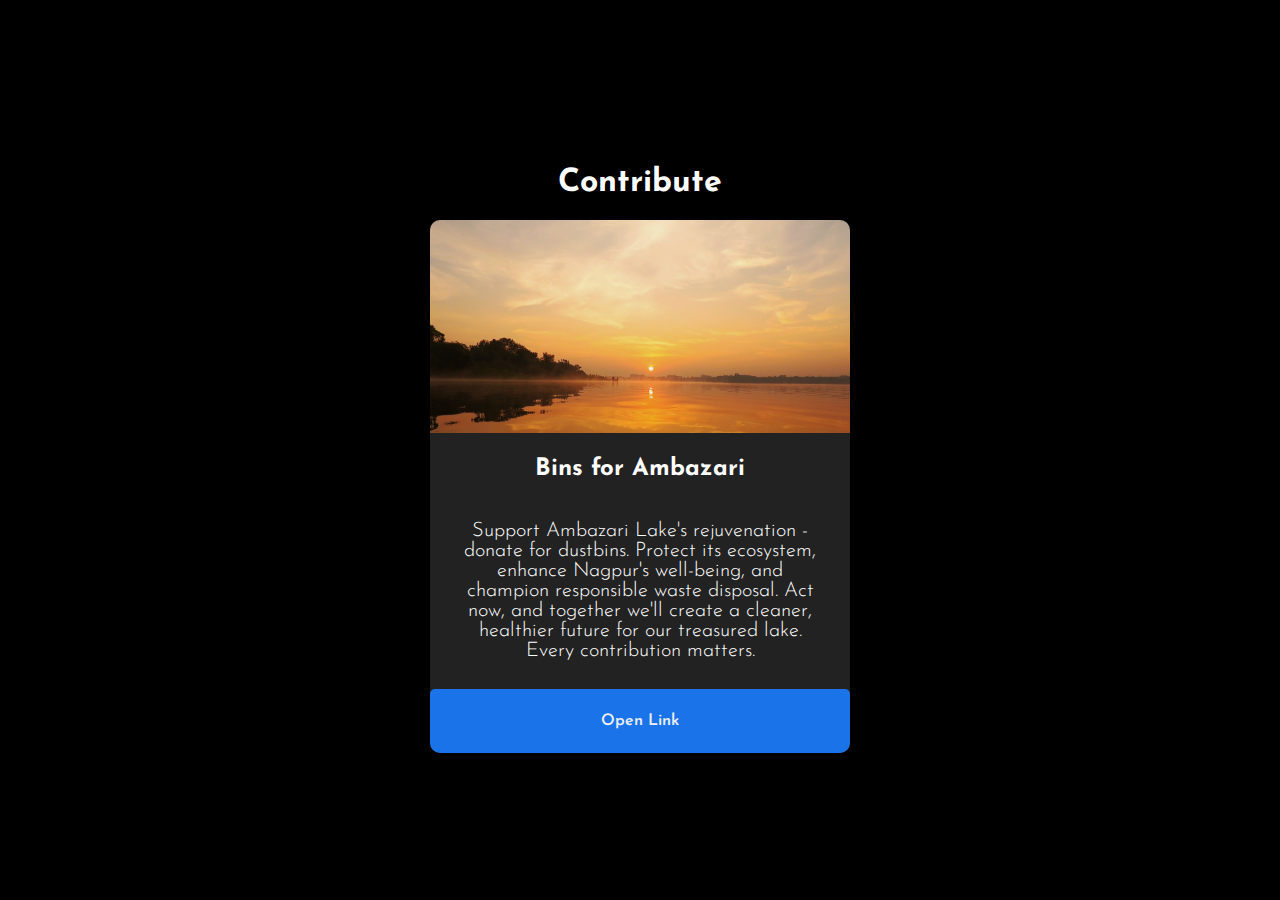
<file: contribute.html>
<!DOCTYPE html>
<html lang="en">

<head>
    <meta charset="UTF-8">
    <meta name="viewport" content="width=device-width, initial-scale=1.0">
    <link rel="stylesheet" href="/styles/styles.css">
    <link rel="stylesheet" href="/styles/contribute.css">
    <script defer src="/scripts/script.js"></script>
</head>

<body>
    <main>
        <h1 class="title">Contribute</h1>
        <div class="charity-tile">
            <div class="charity-image-container">
                <img class="charity-image" src="/images/Ambazari_Sunrise.png" alt="Charity Image">
            </div>
            <div class="charity-info">
                <h2 class="charity-title">Bins for Ambazari</h2>
                <p class="charity-description">Support Ambazari Lake's rejuvenation - donate for dustbins. Protect its
                    ecosystem, enhance Nagpur's well-being, and champion responsible waste disposal. Act now, and
                    together we'll create a cleaner, healthier future for our treasured lake. Every contribution
                    matters.</p>
                <a class="open-link" href="https://www.gofundme.com/f/bins-for-ambazari-a-litterfree-ambazari-lake"
                    target="_blank">Open Link</a>
            </div>
        </div>
    </main>
</body>

</html>
</file>
<file: styles/styles.css>
@font-face {
  font-family: 'Josefin_Light';
  src: url('/fonts/JosefinSans-Light.ttf') format('truetype');
}

@font-face {
  font-family: 'Josefin_Semi_Bold';
  src: url('/fonts/JosefinSans-SemiBold.ttf') format('truetype');
}

body {
  font-family: Arial, sans-serif;
  margin: 0;
  padding: 0;
  background-color: #000;
  color: #fff;
  overflow-x: hidden;
  /* Prevents horizontal scroll */
}

.content {
  text-align: center;
  display: flex;
  flex-direction: column;
  justify-content: center;
  min-height: 100vh;
  padding: 20px;
}

.buttons-container {
  display: flex;
  justify-content: center;
  align-items: center;
  padding-bottom: 20px;
}

.video-player {
  width: 80%;
  /* Adjusted for a more appropriate size on desktop */
  padding-top: 45%;
  /* Adjusted padding-top for proper aspect ratio */
  position: relative;
  background-color: #000;
  border-radius: 10px;
  overflow: hidden;
  box-shadow: 0 8px 16px rgba(0, 0, 0, 0.15);
  margin: 20px auto;
  /* Centering the video player */
}

#video-iframe {
  position: absolute;
  top: 0;
  left: 0;
  width: 100%;
  height: 100%;
  border: none;
  border-radius: 10px;
}

.button {
  background-color: #1c7cf2;
  color: #fff;
  border: none;
  padding: 12px 24px;
  font-size: 16px;
  font-family: 'Josefin_Light', Arial, Helvetica, sans-serif;
  border-radius: 20px;
  cursor: pointer;
  margin: 10px;
  transition: background-color 0.3s, box-shadow 0.3s;
  box-shadow: 0 4px 6px rgba(0, 0, 0, 0.2);
}

.button:hover {
  background-color: #0f5bda;
  box-shadow: 0 6px 8px rgba(0, 0, 0, 0.3);
}

.close-btn {
  position: fixed;
  top: 10px;
  right: 10px;
  z-index: 99;
  cursor: pointer;
  display: none;
  color: #ffffff;
  font-size: 2rem;
  font-weight: bold;
}

.video-title {
  font-family: 'Josefin_Semi_Bold', Arial, Helvetica, sans-serif;
  font-size: 1.8rem;
  margin-top: 20px;
  margin-bottom: 20px;
}

.video-description {
  font-size: 1.2rem;
  font-family: 'Josefin_Light', Arial, Helvetica, sans-serif;
  margin-bottom: 20px;
  max-width: 80%;
  margin-left: auto;
  margin-right: auto;
  text-align: left;
}

@media (max-width: 768px) {
  .video-player {
    width: 100%;
    padding-top: 56.25%;
    /* 16:9 Aspect Ratio */
  }

  .video-title {
    font-size: 1.1rem;
  }

  .button {
    font-size: 0.9rem;
    padding: 8px 16px;
  }

  .video-description {
    font-size: 1rem;
    max-width: 90%;
  }
}

@media (min-width: 992px) {
  .video-player {
    max-width: 60%;
    /* Limiting maximum width to maintain aesthetics */
    padding-top: calc((9 / 16) * 60%);
    /* Keeping aspect ratio consistent */
  }

  .video-title {
    font-size: 1.8rem;
  }

  .video-description {
    font-size: 1.5rem;
  }
}
</file>
<file: styles/contribute.css>
@font-face {
  font-family: 'Josefin_Bold';
  src: url('/fonts/JosefinSans-Bold.ttf') format('truetype');
}

@font-face {
  font-family: 'Josefin_Light';
  src: url('/fonts/JosefinSans-Light.ttf') format('truetype');
}

@font-face {
  font-family: 'Josefin_Semi_Bold';
  src: url('/fonts/JosefinSans-SemiBold.ttf') format('truetype');
}

body {
  font-family: 'Josefin_Bold', Arial, sans-serif;
  margin: 0;
  padding: 0;
  background-color: #000;
  color: #fff;
}

html, body {
  height: 100%;
}

main {
  display: flex;
  flex-direction: column;
  justify-content: center;
  align-items: center;
  min-height: 100%;
}

.title {
  font-family: 'Josefin_Bold', Arial, sans-serif;
  margin-top: 20px;
}

.message {
  font-family: 'Josefin_Light', Arial, sans-serif;
  margin-bottom: 24px;
  text-align: center;
}

.charity-link a {
  color: #1a73e8;
  text-decoration: none;
}

.charity-link a:hover {
  text-decoration: underline;
}

.charity-tile {
  display: flex;
  flex-direction: column;
  align-items: center;
  border-radius: 10px;
  overflow: hidden;
  background-color: #222;
  box-shadow: 0 4px 6px rgba(0, 0, 0, 0.1);
  transition: 0.3s;
  max-width: 420px;
  margin: 0 auto;
}

@media (max-width: 768px) {
  .charity-tile {
    max-width: 320px;
  }
}

@media (max-width: 480px) {
  .charity-tile {
    max-width: 280px;
  }
}

.charity-tile:hover {
  transform: scale(0.98);
}

.charity-image-container {
  width: 100%;
  height: auto;
  overflow: hidden;
  position: relative;
}

.charity-image {
  width: 100%;
  height: auto;
  object-fit: cover;
}

.charity-info {
  display: flex;
  flex-direction: column;
  justify-content: center;
  text-align: center;
}

.charity-description {
  font-family: 'Josefin_Light', Arial, sans-serif;
  font-size: 20px;
  padding-left: 24px;
  padding-right: 24px;
}

@media (max-width: 768px) {
  .charity-description {
    font-size: 18px;
    padding-left: 16px;
    padding-right: 16px;
  }
}

@media (max-width: 480px) {
  .charity-description {
    font-size: 16px;
    padding-left: 12px;
    padding-right: 12px;
  }
}

.open-link {
  color: #edf0f3;
  text-decoration: none;
  font-family: 'Josefin_Semi_Bold', Arial, sans-serif;
  background-color: #1a73e8;
  padding: 24px 24px;
  border-radius: 5px;
  transition: background-color 0.3s, color 0.3s;
  margin-top: 8px;
}

@media (max-width: 768px) {
  .open-link {
    padding: 20px 32px;
  }
}

@media (max-width: 480px) {
  .open-link {
    padding: 16px 28px;
  }
}

.open-link:hover {
  text-decoration: none;
  background-color: #0f5bda;
  color: #fff;
}
</file>
